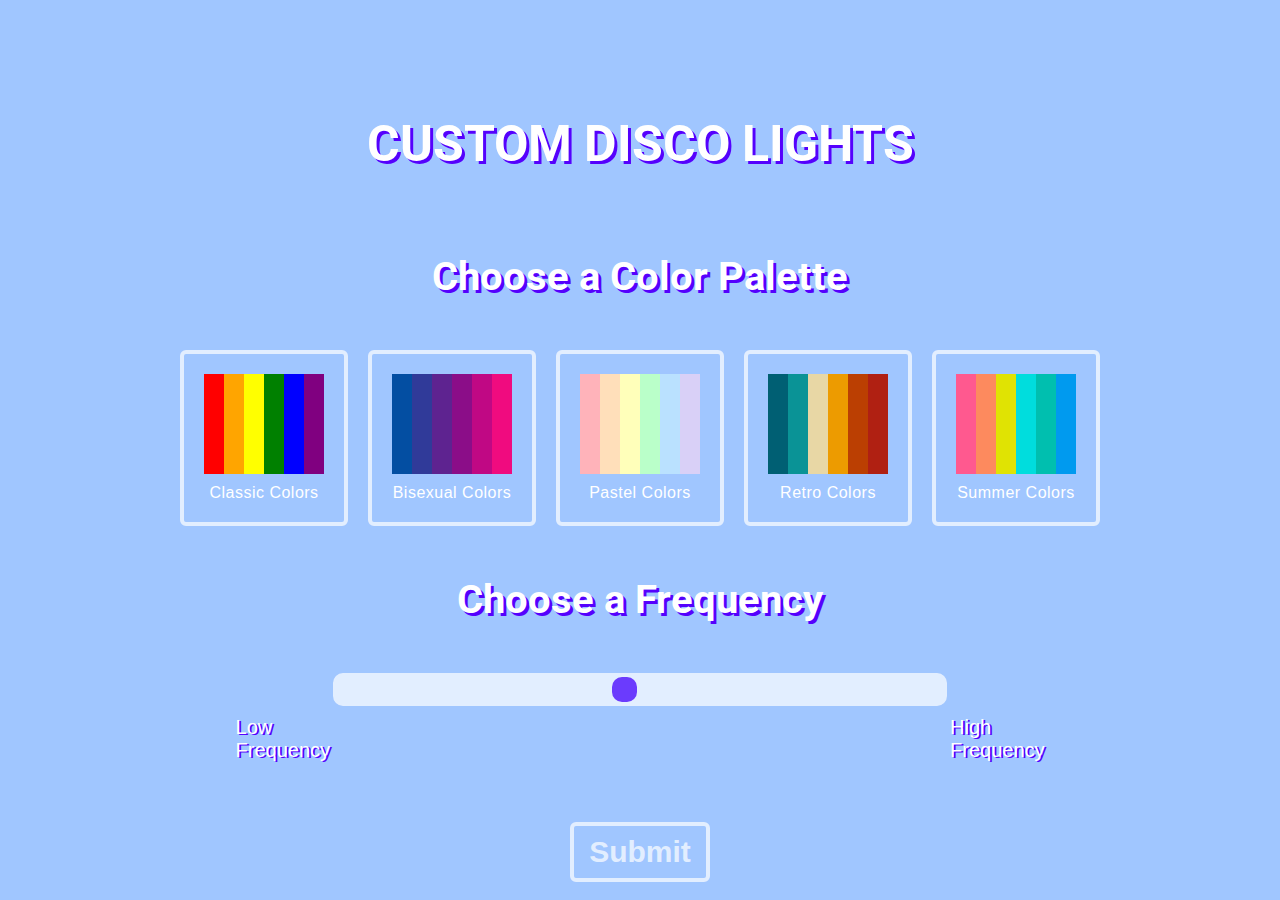
<file: index.html>
<!DOCTYPE html>
<html lang="en">

<head>
    <meta charset="UTF-8">
    <meta http-equiv="X-UA-Compatible" content="IE=edge">
    <meta name="viewport" content="width=device-width, initial-scale=1.0">
    <title>CUSTOM DISCO LIGHTS</title>
    <link rel="stylesheet" href="styles.css">
    <style>
        @import url('https://fonts.googleapis.com/css2?family=Roboto:ital,wght@0,400;0,700;1,400;1,700&display=swap');
    </style>


</head>

<body>


    <div id="body1">
        <h1 id="header">CUSTOM DISCO LIGHTS</h1>
    </div>

    <h2 id="header1">Choose a Color Palette</h2>

    <div class="palettes">
        <div id="palbox1" class="pal-ind">
            <div class="color-schemes">
                <div class="items1" id="item-1"> </div>
                <div class="items1" id="item-2"> </div>
                <div class="items1" id="item-3"> </div>
                <div class="items1" id="item-4"> </div>
                <div class="items1" id="item-5"> </div>
                <div class="items1" id="item-6"> </div>
            </div>
            <p>Classic Colors</p>
        </div>
        <div id="palbox2" class="pal-ind">
            <div class="color-schemes">
                <div class="items2" id="item-7"> </div>
                <div class="items2" id="item-8"> </div>
                <div class="items2" id="item-9"> </div>
                <div class="items2" id="item-10"> </div>
                <div class="items2" id="item-11"> </div>
                <div class="items2" id="item-12"> </div>
            </div>
            <p>Bisexual Colors</p>
        </div>

        <div id="palbox3" class="pal-ind">
            <div class="color-schemes">
                <div class="items3" id="item-13"> </div>
                <div class="items3" id="item-14"> </div>
                <div class="items3" id="item-15"> </div>
                <div class="items3" id="item-16"> </div>
                <div class="items3" id="item-17"> </div>
                <div class="items3" id="item-18"> </div>
            </div>
            <p>Pastel Colors</p>
        </div>
        <div id="palbox4" class="pal-ind">
            <div class="color-schemes">
                <div class="items4" id="item-19"> </div>
                <div class="items4" id="item-20"> </div>
                <div class="items4" id="item-21"> </div>
                <div class="items4" id="item-22"> </div>
                <div class="items4" id="item-23"> </div>
                <div class="items4" id="item-24"> </div>
            </div>
            <p>Retro Colors</p>
        </div>
        <div id="palbox5" class="pal-ind">
            <div class="color-schemes">
                <div class="items5" id="item-25"> </div>
                <div class="items5" id="item-26"> </div>
                <div class="items5" id="item-27"> </div>
                <div class="items5" id="item-28"> </div>
                <div class="items5" id="item-29"> </div>
                <div class="items5" id="item-30"> </div>
            </div>
            <p>Summer Colors</p>
        </div>
    </div>

    <h2 id="header2">Choose a Frequency</h2>

    <div class="slidecontainer">
        <input type="range" id="myRange" min="1" max="20" value="10" class="slider" oninput="setFrequency()">
    </div>

    <div class="freqs">
        <p>Low Frequency</p>
        <p>High Frequency</p>
    </div>

    <form>
        <input id="sub" type="submit" value="Submit">
    </form>


    <div id="myModal" class="modal">
        <div class="modal-content">
            <p>Please choose a color palette!</p>
        </div>
    </div>
    <div class="modal-overlay"></div>


    <script src="script.js"></script>
</body>


</html>
</file>
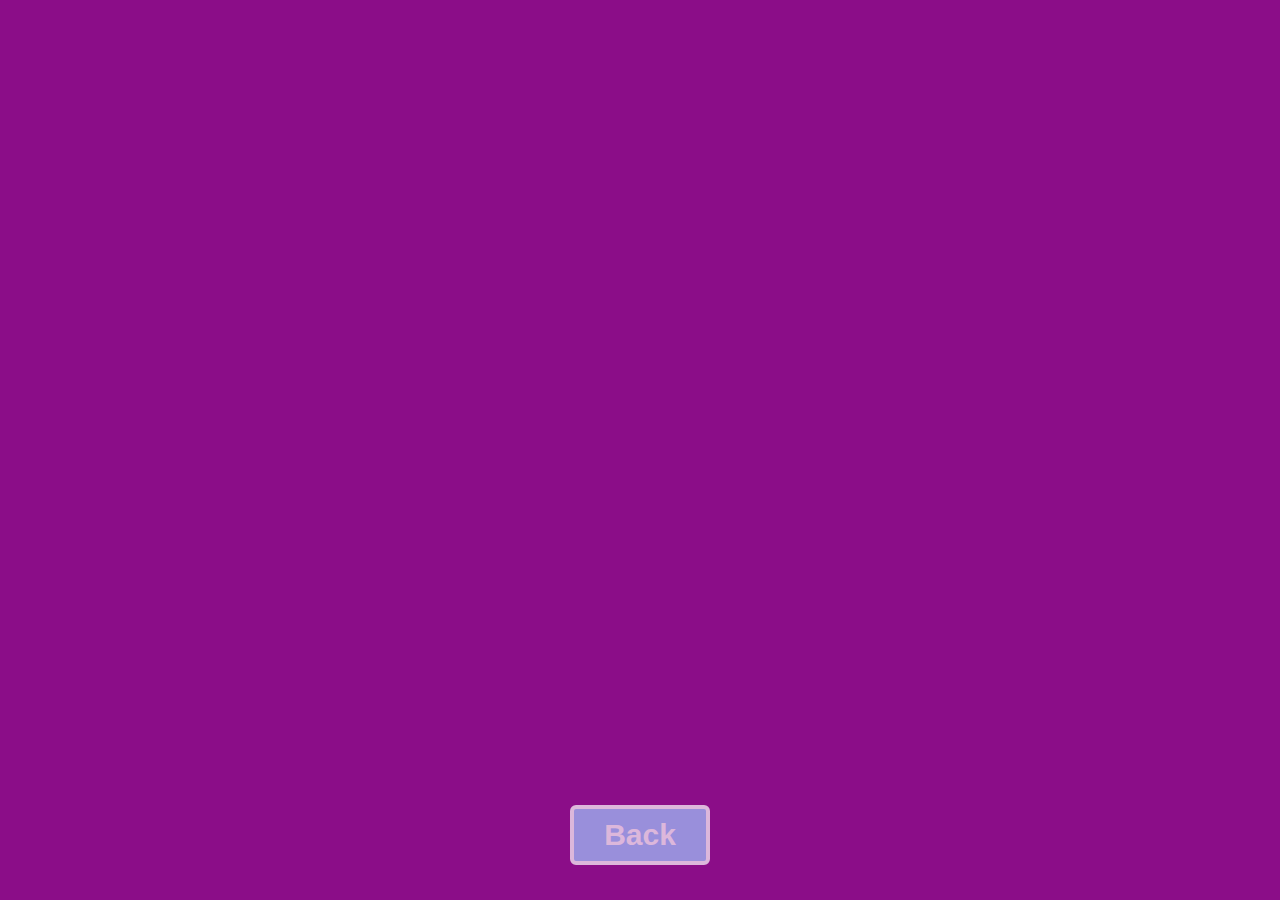
<file: bisexsual-colors.html>
<!DOCTYPE html>
<html lang="en">

<head>
    <meta charset="UTF-8">
    <meta http-equiv="X-UA-Compatible" content="IE=edge">
    <meta name="viewport" content="width=device-width, initial-scale=1.0">
    <title>DISCO LIGHTS</title>
    <link rel="stylesheet" href="styles.css">
    <style>
        @import url('https://fonts.googleapis.com/css2?family=Roboto:ital,wght@0,400;0,700;1,400;1,700&display=swap');
    </style>


</head>

<body>
    <div id="newBody" style="background-color:rgb(3, 78, 162);height:100vh">

        <form>
            <input type="submit" value="Back" id="subx">
        </form>
    </div>

    <script>
        window.onload = function () {
            const frequency = localStorage.getItem('frequency');
            console.log(frequency); // Frekansı konsola yazdırır

            let newBody = document.getElementById("newBody");

            function changeFunc() {
                if (newBody.style.backgroundColor === "rgb(3, 78, 162)") {
                    newBody.style.backgroundColor = "rgb(48, 58, 153)";
                } else if (newBody.style.backgroundColor === "rgb(48, 58, 153)") {
                    newBody.style.backgroundColor = "rgb(94, 35, 144)";
                } else if (newBody.style.backgroundColor === "rgb(94, 35, 144)") {
                    newBody.style.backgroundColor = "rgb(139, 13, 136)";
                } else if (newBody.style.backgroundColor === "rgb(139, 13, 136)") {
                    newBody.style.backgroundColor = "rgb(192, 8, 132)";
                } else if (newBody.style.backgroundColor === "rgb(192, 8, 132)") {
                    newBody.style.backgroundColor = "rgb(240, 11, 127)";
                } else if (newBody.style.backgroundColor === "rgb(240, 11, 127)") {
                    newBody.style.backgroundColor = "rgb(3, 78, 162)";
                } else {
                    // Default durumu için bir değer belirleyebilirsiniz
                }
            }

            setInterval(changeFunc, frequency);
        }

        let inpBtnDOM2 = document.getElementById("subx");

        inpBtnDOM2.addEventListener("click", sendBack);

        function sendBack(e) {
            e.preventDefault();
            console.log("tıklandı gari");
            window.location.href = "index.html";
            localStorage.setItem('frequency', '250');

            // Slider'ı varsayılan değere (10) ayarla
            sliderDOM.value = 10;

            // Handle'ı varsayılan konuma (10) taşı
            const handlePosition = ((sliderDOM.value - sliderDOM.min) / (sliderDOM.max - sliderDOM.min)) * 100;
            sliderDOM.style.background = `linear-gradient(to right, #5501fd 0%, #5501fd ${handlePosition}%, #fff ${handlePosition}%, white 100%)`;
        }

    </script>

</body>


</html>
</file>
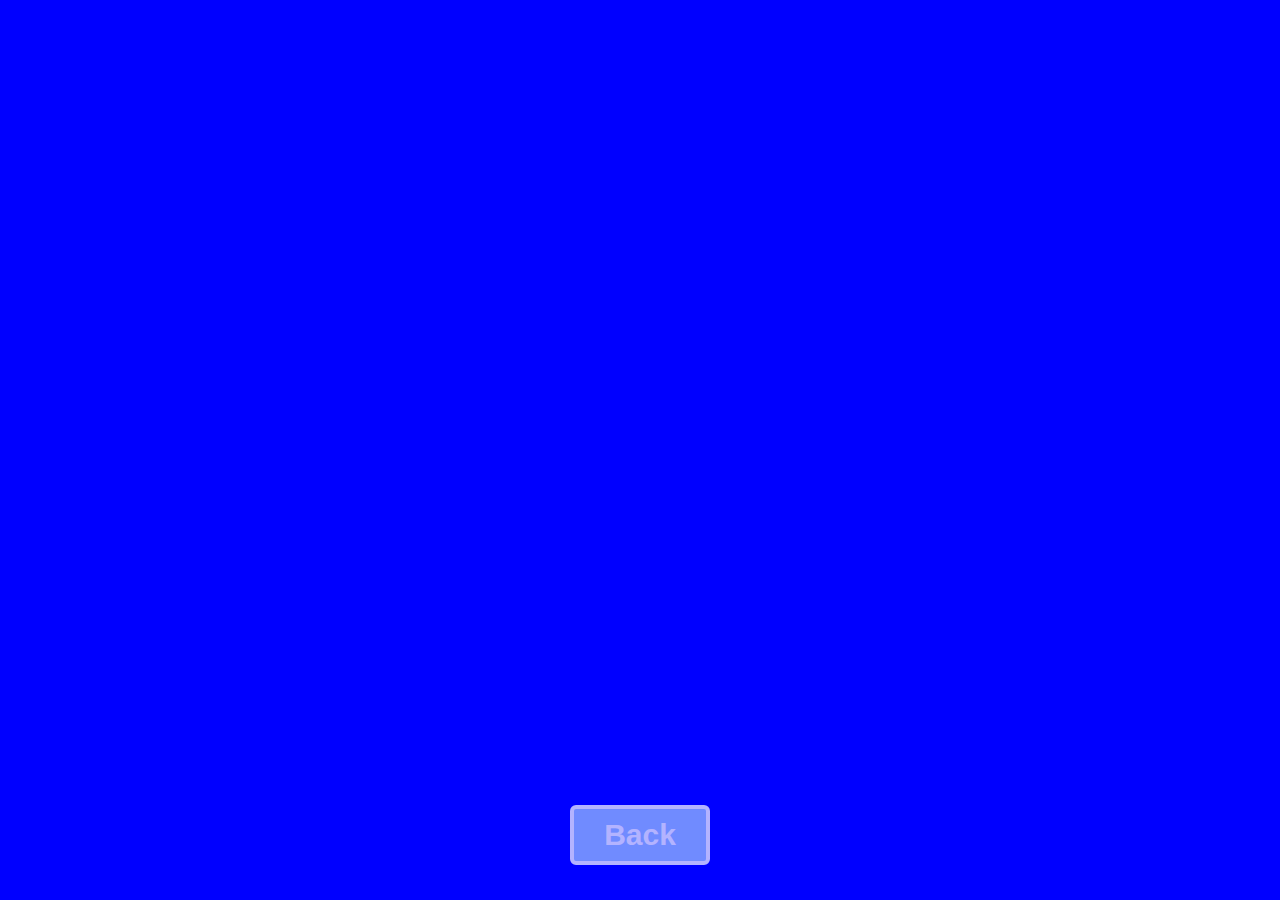
<file: classic-colors.html>
<!DOCTYPE html>
<html lang="en">

<head>
    <meta charset="UTF-8">
    <meta http-equiv="X-UA-Compatible" content="IE=edge">
    <meta name="viewport" content="width=device-width, initial-scale=1.0">
    <title>DISCO LIGHTS</title>
    <link rel="stylesheet" href="styles.css">
    <style>
        @import url('https://fonts.googleapis.com/css2?family=Roboto:ital,wght@0,400;0,700;1,400;1,700&display=swap');
    </style>


</head>

<body>
    <div id="newBody" style="background-color:red;height:100vh">

        <form>
            <input type="submit" value="Back" id="subx">
        </form>
    </div>

    <script>
        window.onload = function () {
            const frequency = localStorage.getItem('frequency');
            console.log(frequency); // Frekansı konsola yazdırır

            let newBody = document.getElementById("newBody");

            function changeFunc() {
                if (newBody.style.backgroundColor === "red") {
                    newBody.style.backgroundColor = "orange";
                } else if (newBody.style.backgroundColor === "orange") {
                    newBody.style.backgroundColor = "yellow";
                } else if (newBody.style.backgroundColor === "yellow") {
                    newBody.style.backgroundColor = "green";
                } else if (newBody.style.backgroundColor === "green") {
                    newBody.style.backgroundColor = "blue";
                } else if (newBody.style.backgroundColor === "blue") {
                    newBody.style.backgroundColor = "purple";
                } else if (newBody.style.backgroundColor === "purple") {
                    newBody.style.backgroundColor = "red";
                } else {
                    // Default durumu için bir değer belirleyebilirsiniz
                }
            }

            setInterval(changeFunc, frequency);
        }

        let inpBtnDOM2 = document.getElementById("subx");

        inpBtnDOM2.addEventListener("click", sendBack);

        function sendBack(e) {
            e.preventDefault();
            console.log("tıklandı gari");
            window.location.href = "index.html";
            localStorage.setItem('frequency', '250');

            // Slider'ı varsayılan değere (10) ayarla
            sliderDOM.value = 10;

            // Handle'ı varsayılan konuma (10) taşı
            const handlePosition = ((sliderDOM.value - sliderDOM.min) / (sliderDOM.max - sliderDOM.min)) * 100;
            sliderDOM.style.background = `linear-gradient(to right, #5501fd 0%, #5501fd ${handlePosition}%, #fff ${handlePosition}%, white 100%)`;
        }

    </script>

</body>


</html>
</file>
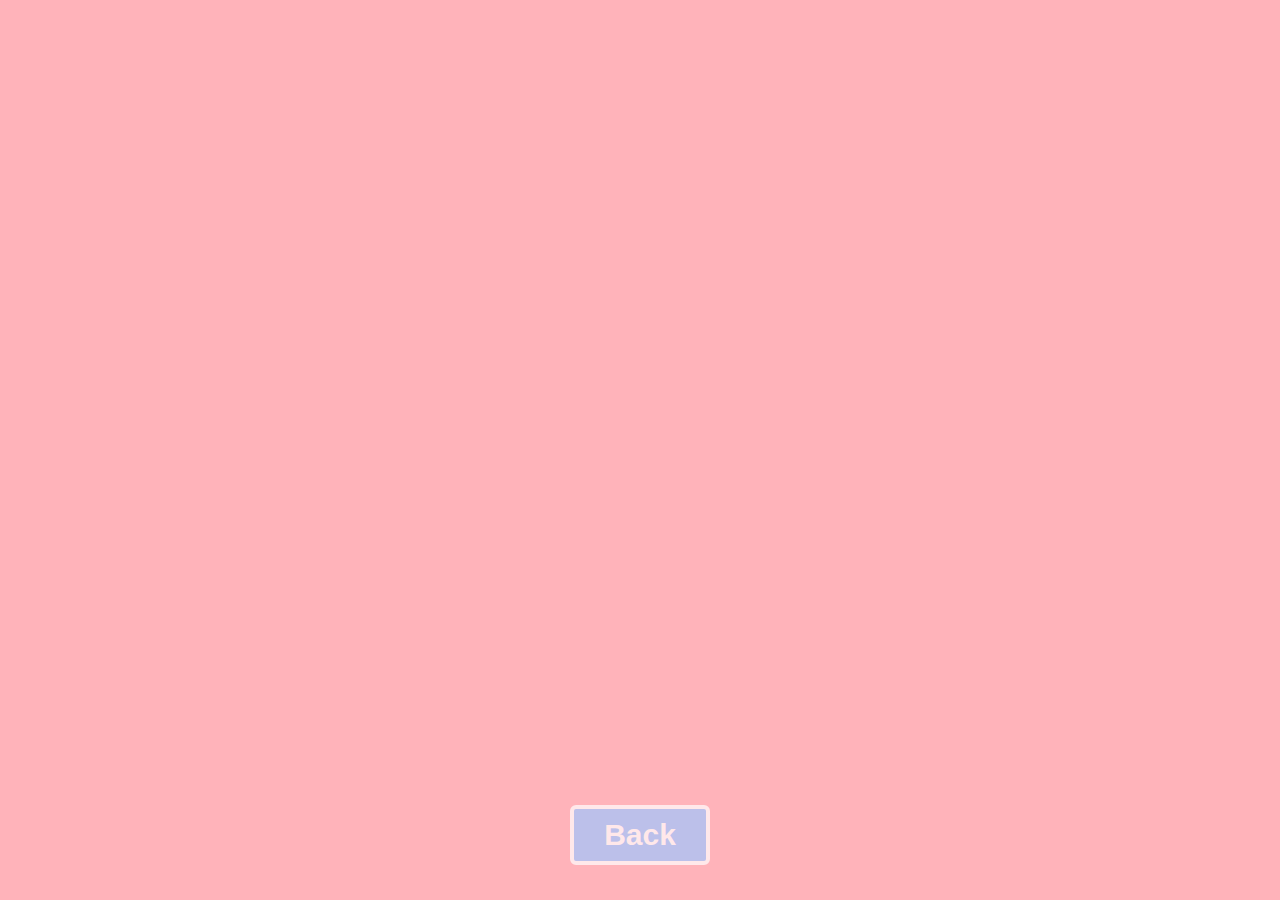
<file: pastel-colors.html>
<!DOCTYPE html>
<html lang="en">

<head>
    <meta charset="UTF-8">
    <meta http-equiv="X-UA-Compatible" content="IE=edge">
    <meta name="viewport" content="width=device-width, initial-scale=1.0">
    <title>DISCO LIGHTS</title>
    <link rel="stylesheet" href="styles.css">
    <style>
        @import url('https://fonts.googleapis.com/css2?family=Roboto:ital,wght@0,400;0,700;1,400;1,700&display=swap');
    </style>


</head>

<body>
    <div id="newBody" style="background-color:rgb(255, 179, 186);height:100vh">

        <form>
            <input type="submit" value="Back" id="subx">
        </form>
    </div>

    <script>
        window.onload = function () {
            const frequency = localStorage.getItem('frequency');
            console.log(frequency); // Frekansı konsola yazdırır

            let newBody = document.getElementById("newBody");

            function changeFunc() {
                if (newBody.style.backgroundColor === "rgb(255, 179, 186)") {
                    newBody.style.backgroundColor = "rgb(255, 223, 186)";
                } else if (newBody.style.backgroundColor === "rgb(255, 223, 186)") {
                    newBody.style.backgroundColor = "rgb(255, 255, 186)";
                } else if (newBody.style.backgroundColor === "rgb(255, 255, 186)") {
                    newBody.style.backgroundColor = "rgb(186, 255, 201)";
                } else if (newBody.style.backgroundColor === "rgb(186, 255, 201)") {
                    newBody.style.backgroundColor = "rgb(186, 225, 255)";
                } else if (newBody.style.backgroundColor === "rgb(186, 225, 255)") {
                    newBody.style.backgroundColor = "rgb(217, 208, 247)";
                } else if (newBody.style.backgroundColor === "rgb(217, 208, 247)") {
                    newBody.style.backgroundColor = "rgb(255, 179, 186)";
                } else {
                    // Default durumu için bir değer belirleyebilirsiniz
                }
            }

            setInterval(changeFunc, frequency);
        }

        let inpBtnDOM2 = document.getElementById("subx");

        inpBtnDOM2.addEventListener("click", sendBack);

        function sendBack(e) {
            e.preventDefault();
            console.log("tıklandı gari");
            window.location.href = "index.html";
            localStorage.setItem('frequency', '250');

            // Slider'ı varsayılan değere (10) ayarla
            sliderDOM.value = 10;

            // Handle'ı varsayılan konuma (10) taşı
            const handlePosition = ((sliderDOM.value - sliderDOM.min) / (sliderDOM.max - sliderDOM.min)) * 100;
            sliderDOM.style.background = `linear-gradient(to right, #5501fd 0%, #5501fd ${handlePosition}%, #fff ${handlePosition}%, white 100%)`;
        }

    </script>

</body>


</html>
</file>
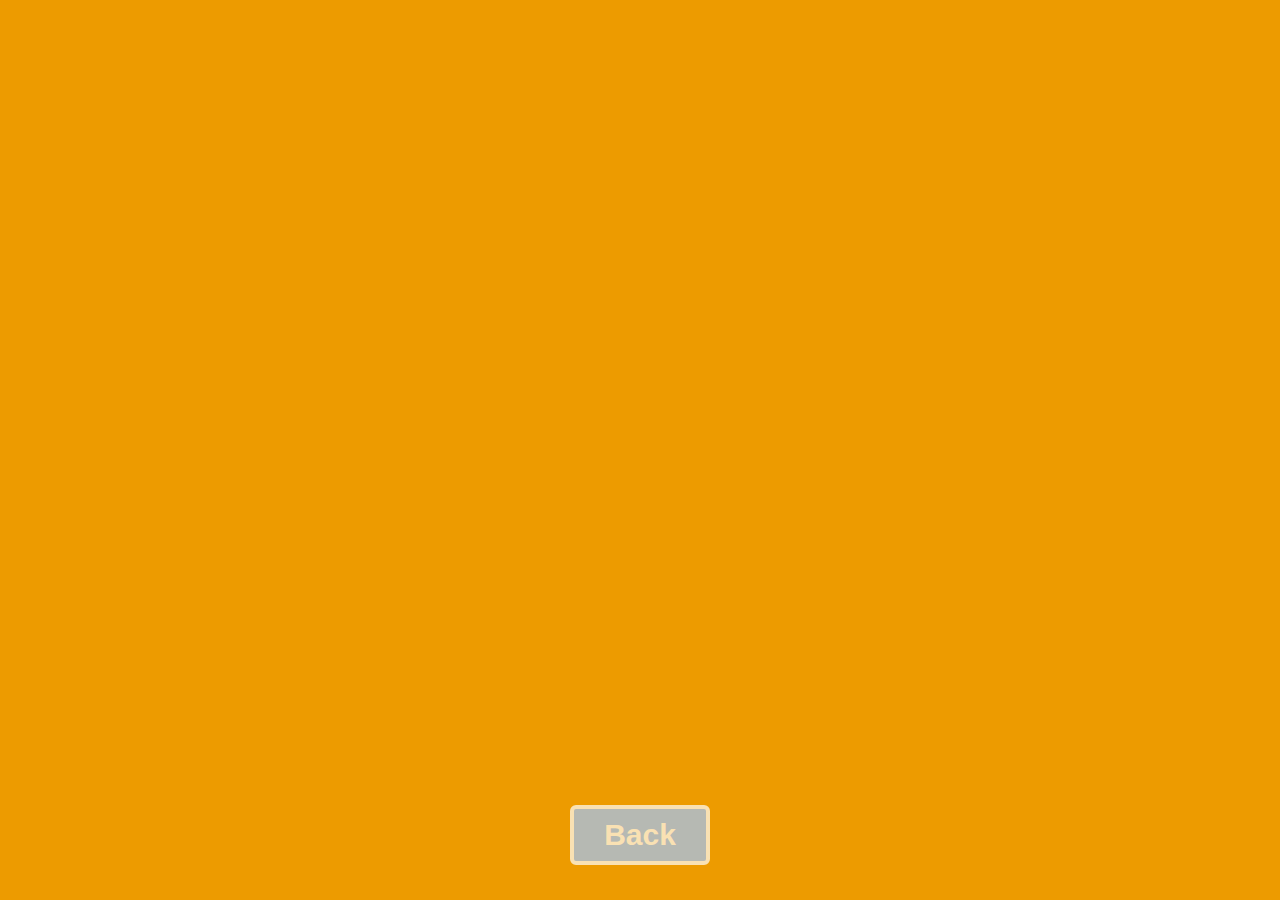
<file: retro-colors.html>
<!DOCTYPE html>
<html lang="en">

<head>
    <meta charset="UTF-8">
    <meta http-equiv="X-UA-Compatible" content="IE=edge">
    <meta name="viewport" content="width=device-width, initial-scale=1.0">
    <title>DISCO LIGHTS</title>
    <link rel="stylesheet" href="styles.css">
    <style>
        @import url('https://fonts.googleapis.com/css2?family=Roboto:ital,wght@0,400;0,700;1,400;1,700&display=swap');
    </style>


</head>

<body>
    <div id="newBody" style="background-color:rgb(0, 95, 115);height:100vh">

        <form>
            <input type="submit" value="Back" id="subx">
        </form>
    </div>

    <script>
        window.onload = function () {
            const frequency = localStorage.getItem('frequency');
            console.log(frequency); // Frekansı konsola yazdırır

            let newBody = document.getElementById("newBody");

            function changeFunc() {
                if (newBody.style.backgroundColor === "rgb(0, 95, 115)") {
                    newBody.style.backgroundColor = "rgb(10, 147, 150)";
                } else if (newBody.style.backgroundColor === "rgb(10, 147, 150)") {
                    newBody.style.backgroundColor = "rgb(232, 215, 165)";
                } else if (newBody.style.backgroundColor === "rgb(232, 215, 165)") {
                    newBody.style.backgroundColor = "rgb(237, 155, 0)";
                } else if (newBody.style.backgroundColor === "rgb(237, 155, 0)") {
                    newBody.style.backgroundColor = "rgb(187, 63, 2)";
                } else if (newBody.style.backgroundColor === "rgb(187, 63, 2)") {
                    newBody.style.backgroundColor = "rgb(176, 32, 18)";
                } else if (newBody.style.backgroundColor === "rgb(176, 32, 18)") {
                    newBody.style.backgroundColor = "rgb(0, 95, 115)";
                } else {
                    // Default durumu için bir değer belirleyebilirsiniz
                }
            }

            setInterval(changeFunc, frequency);
        }

        let inpBtnDOM2 = document.getElementById("subx");

        inpBtnDOM2.addEventListener("click", sendBack);

        function sendBack(e) {
            e.preventDefault();
            console.log("tıklandı gari");
            window.location.href = "index.html";
            localStorage.setItem('frequency', '250');

            // Slider'ı varsayılan değere (10) ayarla
            sliderDOM.value = 10;

            // Handle'ı varsayılan konuma (10) taşı
            const handlePosition = ((sliderDOM.value - sliderDOM.min) / (sliderDOM.max - sliderDOM.min)) * 100;
            sliderDOM.style.background = `linear-gradient(to right, #5501fd 0%, #5501fd ${handlePosition}%, #fff ${handlePosition}%, white 100%)`;
        }

    </script>

</body>


</html>
</file>
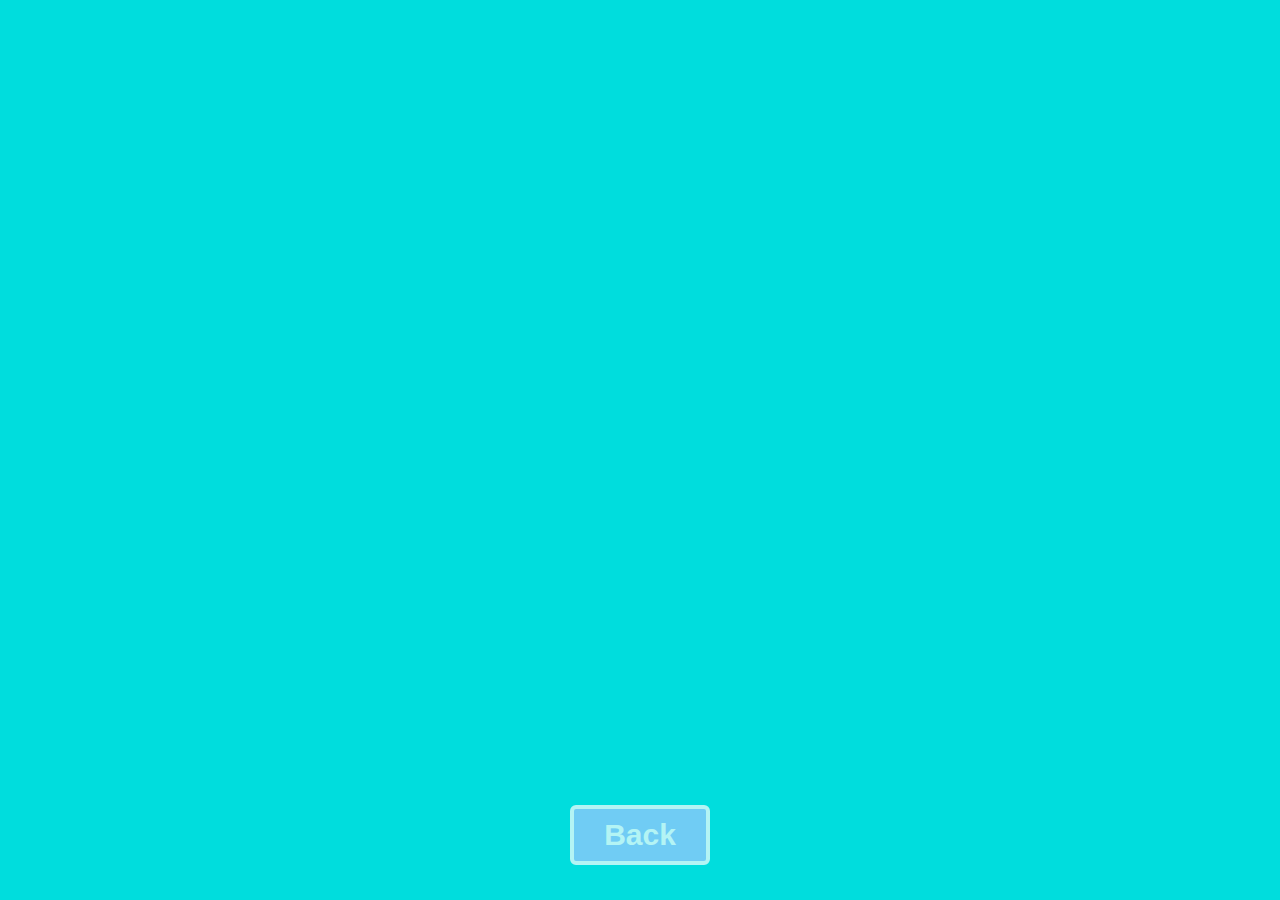
<file: summer-colors.html>
<!DOCTYPE html>
<html lang="en">

<head>
    <meta charset="UTF-8">
    <meta http-equiv="X-UA-Compatible" content="IE=edge">
    <meta name="viewport" content="width=device-width, initial-scale=1.0">
    <title>DISCO LIGHTS</title>
    <link rel="stylesheet" href="styles.css">
    <style>
        @import url('https://fonts.googleapis.com/css2?family=Roboto:ital,wght@0,400;0,700;1,400;1,700&display=swap');
    </style>


</head>

<body>
    <div id="newBody" style="background-color:rgb(255, 89, 143);height:100vh">

        <form>
            <input type="submit" value="Back" id="subx">
        </form>
    </div>

    <script>
        window.onload = function () {
            const frequency = localStorage.getItem('frequency');
            console.log(frequency); // Frekansı konsola yazdırır

            let newBody = document.getElementById("newBody");

            function changeFunc() {
                if (newBody.style.backgroundColor === "rgb(255, 89, 143)") {
                    newBody.style.backgroundColor = "rgb(253, 138, 94)";
                } else if (newBody.style.backgroundColor === "rgb(253, 138, 94)") {
                    newBody.style.backgroundColor = "rgb(224, 227, 3)";
                } else if (newBody.style.backgroundColor === "rgb(224, 227, 3)") {
                    newBody.style.backgroundColor = "rgb(0, 221, 221)";
                } else if (newBody.style.backgroundColor === "rgb(0, 221, 221)") {
                    newBody.style.backgroundColor = "rgb(0, 191, 175)";
                } else if (newBody.style.backgroundColor === "rgb(0, 191, 175)") {
                    newBody.style.backgroundColor = "rgb(0, 154, 239)";
                } else if (newBody.style.backgroundColor === "rgb(0, 154, 239)") {
                    newBody.style.backgroundColor = "rgb(255, 89, 143)";
                } else {
                    // Default durumu için bir değer belirleyebilirsiniz
                }
            }

            setInterval(changeFunc, frequency);
        }

        let inpBtnDOM2 = document.getElementById("subx");

        inpBtnDOM2.addEventListener("click", sendBack);

        function sendBack(e) {
            e.preventDefault();
            console.log("tıklandı gari");
            window.location.href = "index.html";
            localStorage.setItem('frequency', '250');

            // Slider'ı varsayılan değere (10) ayarla
            sliderDOM.value = 10;

            // Handle'ı varsayılan konuma (10) taşı
            const handlePosition = ((sliderDOM.value - sliderDOM.min) / (sliderDOM.max - sliderDOM.min)) * 100;
            sliderDOM.style.background = `linear-gradient(to right, #5501fd 0%, #5501fd ${handlePosition}%, #fff ${handlePosition}%, white 100%)`;
        }

    </script>

</body>


</html>
</file>
<file: styles.css>
* {
    margin: 0px;
    padding: 0px;
}

#newBody {
    position: fixed;
    top: 0;
    left: 0;
    width: 100%;
    height: 100%;
}

body {
    background-color: #a0c6ff;
    display: flex;
    flex-direction: column;
    align-items: center;
    justify-content: center;
    margin-bottom: 0;
    margin-left: 0;
    margin-right: 0;
    margin-top: 65px;
    padding: 0;

}

#body1 h1 {
    display: flex;
    justify-content: center;
    align-items: center;
    margin-top: 50px;
    font-family: "sans-serif", "roboto";
    font-size: 50px;
    font-weight: bold;
    color: white;
    text-shadow: 3px 3px #5501fd;
}

#header1 {
    margin-top: 80px;
    display: flex;
    justify-content: center;
    font-family: "sans-serif", "roboto";
    font-size: 40px;
    font-weight: bold;
    color: white;
    text-shadow: 3px 3px #5501fd;
}

#header2 {
    margin-top: 50px;
    display: flex;
    justify-content: center;
    font-family: "sans-serif", "roboto";
    font-size: 40px;
    font-weight: bold;
    color: white;
    text-shadow: 3px 3px #5501fd;
}

.palettes {
    display: flex;
    flex-direction: row;
    margin-top: 50px;
    justify-content: center;
    flex: 1;
    width: 100%;
}

.palettes p {
    display: flex;
    justify-content: center;
    margin-top: 10px;
    font-family: sans-serif, "roboto";
    color: white;
    font-size: 16px;
    font-weight: 500;
    letter-spacing: 0.5px;
}

.pal-ind {
    margin: 0px 10px;
    padding: 20px;
    border: 4px solid hsla(0, 0%, 100%, 0.699);
    border-radius: 6px;
    max-width: 120px;
    cursor: pointer;
}

.pal-ind:hover {
    border: 4px solid hsla(0, 0%, 100%, 1);
}

.color-schemes {
    display: flex;
    flex-direction: row;

    justify-content: center;


}

.slidecontainer {
    margin-top: 50px;
    width: 48%;
    display: flex;
    justify-content: center;
    align-items: center;
    margin: 50 auto;
}

.slider {
    -webkit-appearance: none;
    /* Override default CSS styles */
    appearance: none;

    /* Full-width */
    height: 25px;
    /* Specified height */
    background: white;
    /* Grey background */
    outline: none;
    /* Remove outline */
    opacity: 0.7;
    /* Set transparency (for mouse-over effects on hover) */
    -webkit-transition: .2s;
    /* 0.2 seconds transition on hover */
    transition: opacity .2s;
    border-radius: 10px;
    width: 100%;

}

.slider:hover {
    opacity: 1;
    /* Fully shown on mouse-over */
}

/* The slider handle (use -webkit- (Chrome, Opera, Safari, Edge) and -moz- (Firefox) to override default look) */
.slider::-webkit-slider-thumb {
    -webkit-appearance: none;
    /* Override default look */
    appearance: none;
    width: 25px;
    /* Set a specific slider handle width */
    height: 25px;
    /* Slider handle height */
    background: #5501fd;
    /* Green background */
    cursor: pointer;
    /* Cursor on hover */
    border-radius: 10px;
}

.slider::-moz-range-thumb {
    width: 25px;
    /* Set a specific slider handle width */
    height: 25px;
    /* Slider handle height */
    background: #5501fd;
    /* Green background */
    cursor: pointer;
    /* Cursor on hover */
}

.freqs {
    display: flex;
    justify-content: space-evenly;

}

.freqs p {
    font-size: 20px;
    font-family: sans-serif, "roboto";
    color: white;
    margin: 10px 310px;
    text-shadow: 2px 1px #5501fd;
}

form {
    margin-top: 50px;
    display: flex;
    justify-content: center;
}



input {
    width: 140px;
    height: 60px;
    border: 4px solid white;
    opacity: 0.7;
    -webkit-transition: .2s;
    /* 0.2 seconds transition on hover */
    transition: opacity .2s;
    border-radius: 6px;
    background-color: #a0c6ff;
    color: white;
    font-size: 30px;
    font-family: sans-serif, "roboto";
    font-weight: 600;
    cursor: pointer;
}

input:hover {
    opacity: 1;
    text-shadow: 2px 1px #5501fd;

}

.items1,
.items2,
.items3,
.items4,
.items5 {
    height: 100px;
    width: 20px;
}

#item-1 {
    background-color: red;
}

#item-2 {
    background-color: orange;
}

#item-3 {
    background-color: yellow;
}

#item-4 {
    background-color: green;
}

#item-5 {
    background-color: blue;
}

#item-6 {
    background-color: purple;
}

#item-7 {
    background-color: #034EA2;
}

#item-8 {
    background-color: rgb(48, 58, 153);
}

#item-9 {
    background-color: rgb(94, 35, 144);
}

#item-10 {
    background-color: rgb(139, 13, 136);
}

#item-11 {
    background-color: rgb(192, 8, 132);
}

#item-12 {
    background-color: rgb(240, 11, 127);
}

#item-13 {
    background-color: rgb(255, 179, 186);
}

#item-14 {
    background-color: rgb(255, 223, 186);
}

#item-15 {
    background-color: rgb(255, 255, 186);
}

#item-16 {
    background-color: rgb(186, 255, 201);
}

#item-17 {
    background-color: rgb(186, 225, 255);
}

#item-18 {
    background-color: rgb(217, 208, 247);
}

#item-19 {
    background-color: rgb(0, 95, 115);
}

#item-20 {
    background-color: rgb(10, 147, 150);
}

#item-21 {
    background-color: rgb(232, 215, 165);
}

#item-22 {
    background-color: rgb(237, 155, 0);
}

#item-23 {
    background-color: rgb(187, 63, 2);
}

#item-24 {
    background-color: rgb(176, 32, 18);
}

#item-25 {
    background-color: rgb(255, 89, 143);
}

#item-26 {
    background-color: rgb(253, 138, 94);
}

#item-27 {
    background-color: rgb(224, 227, 3);
}

#item-28 {
    background-color: rgb(0, 221, 221);
}

#item-29 {
    background-color: rgb(0, 191, 175);
}

#item-30 {
    background-color: rgb(0, 154, 239);
}

/* Modal Container */
.modal {
    display: none;
    /* Başlangıçta gizli */
    position: fixed;
    z-index: 10;
    left: 0;
    top: 435px;
    width: 100%;
    height: 100%;
    overflow: auto;

    /* Arkaplan rengi ve saydamlık */
}

/* Modal İçeriği */
.modal-content {
    font-family: sans-serif, "roboto";
    color: white;
    text-shadow: 2px 1px #5501fd;
    font-size: 20px;
    text-align: center;
    background-color: #a0c6ff;
    margin: 15% auto;
    padding: 20px;
    border: 4px solid rgba(255, 255, 255, 0.699);
    width: 300px;
    box-shadow: 0 2px 8px rgba(0, 0, 0, 0.15);
    border-radius: 6px;
}

#subx {
    margin-top: 755px;
}
</file>
